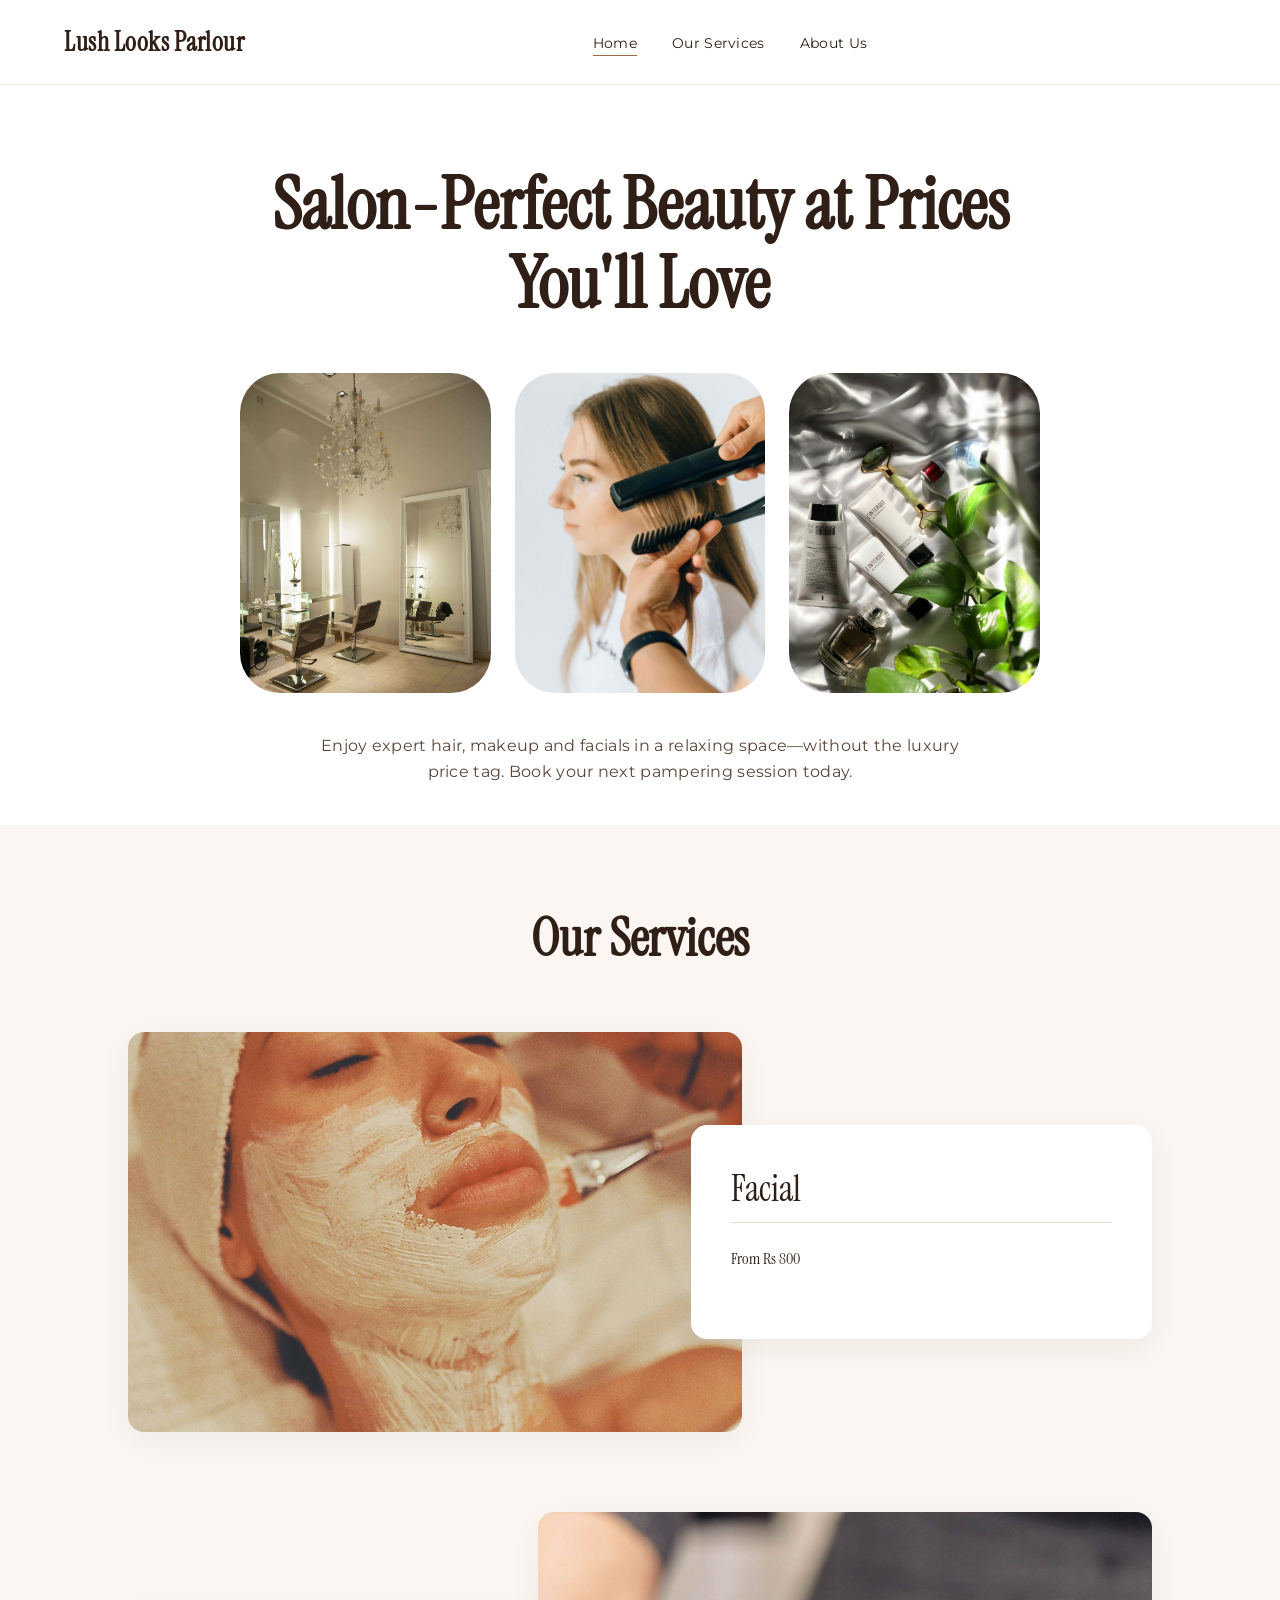
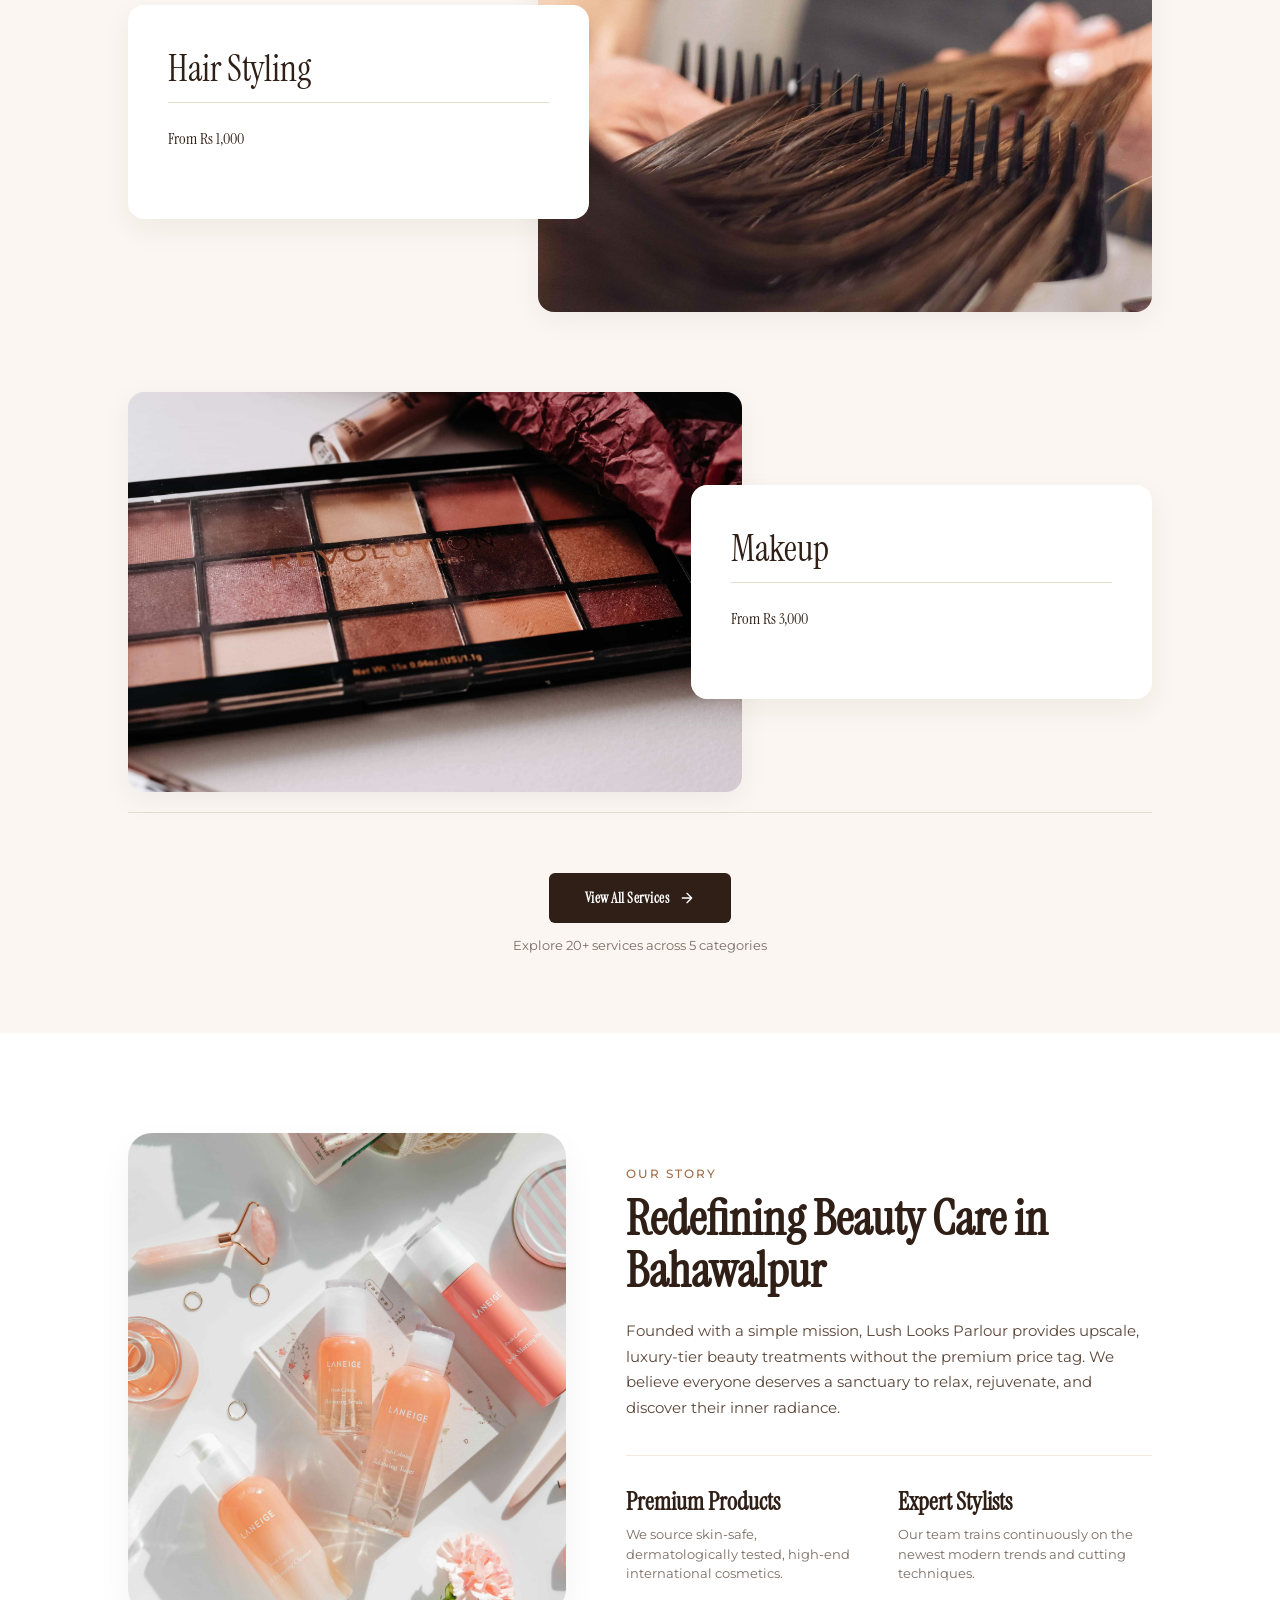
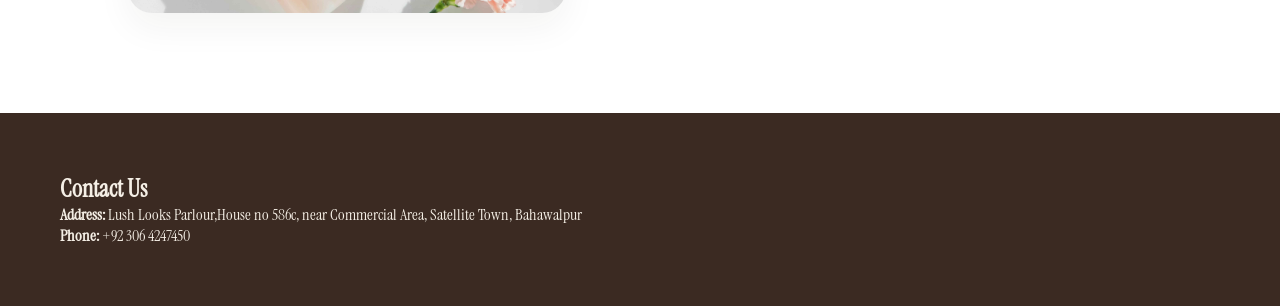
<file: index.html>
<!DOCTYPE html>
<html lang="en">
<head>
    <meta charset="UTF-8">
    <meta name="viewport" content="width=device-width, initial-scale=1.0">
    <title>Lush Looks</title>
    <link href="https://fonts.googleapis.com/css2?family=Instrument+Serif&family=Montserrat:wght@300;400;500&display=swap" rel="stylesheet">
    <link rel="stylesheet" href="style.css">
</head>
<body>

    <nav class="navbar">
        <div class="nav-logo">
            <h2>Lush Looks Parlour</h2>
        </div>
        <ul class="nav-links">
            <li><a href="#home">Home</a></li>
            <li><a href="#services">Our Services</a></li>
            <li><a href="#about">About Us</a></li>
        </ul>
        <div></div>
    </nav>

    <section id="home">
        <div class="hero-content">
            <h1>Salon-Perfect Beauty at Prices You'll Love</h1>
            <div class="hero-gallery">
                <div class="hero-img-card">
                    <img src="images/salon.jpg" alt="Salon Interior">
                </div>
                <div class="hero-img-card">
                    <img src="images/hairstylist.jpg" alt="Hair Styling">
                </div>
                <div class="hero-img-card">
                    <img src="images/skincare.jpg" alt="Skincare Products">
                </div>
            </div>
            <p class="hero-description">
                Enjoy expert hair, makeup and facials in a relaxing space—without the luxury price tag. Book your next pampering session today.
            </p>
        </div>
    </section>

    <section id="services">
        <h2>Our Services</h2>
        <div class="services-container">

            <div class="service-row">
                <div class="service-image">
                    <img src="images/facial.jpg" alt="Facial Treatment">
                </div>
                <div class="service-card">
                    <h3>Facial</h3>
                    <hr class="card-divider">
                    <p class="service-price">From Rs 800</p>
                </div>
            </div>

            <div class="service-row reverse">
                <div class="service-image">
                    <img src="images/hair.jpg" alt="Hair Styling">
                </div>
                <div class="service-card">
                    <h3>Hair Styling</h3>
                    <hr class="card-divider">
                    <p class="service-price">From Rs 1,000</p>
                </div>
            </div>

            <div class="service-row">
                <div class="service-image">
                    <img src="images/makeup.jpg" alt="Makeup Services">
                </div>
                <div class="service-card">
                    <h3>Makeup</h3>
                    <hr class="card-divider">
                    <p class="service-price">From Rs 3,000</p>
                </div>
            </div>

        </div>

        <div class="view-all-wrapper">
            <a href="services.html" class="view-all-btn">
                <span>View All Services</span>
                <svg width="16" height="16" viewBox="0 0 24 24" fill="none" stroke="currentColor" stroke-width="2" stroke-linecap="round" stroke-linejoin="round">
                    <path d="M5 12h14M12 5l7 7-7 7"/>
                </svg>
            </a>
            <p class="view-all-hint">Explore 20+ services across 5 categories</p>
        </div>
    </section>

    <section id="about">
        <div class="about-wrapper">
            <div class="about-image">
                <img src="images/products.jpg" alt="Lush Looks Parlour Experience">
            </div>
            <div class="about-content">
                <span class="about-tag">Our Story</span>
                <h2>Redefining Beauty Care in Bahawalpur</h2>
                <p class="about-story">
                    Founded with a simple mission, Lush Looks Parlour provides upscale, luxury-tier beauty treatments without the premium price tag. We believe everyone deserves a sanctuary to relax, rejuvenate, and discover their inner radiance.
                </p>
                <div class="values-grid">
                    <div class="value-item">
                        <h4>Premium Products</h4>
                        <p>We source skin-safe, dermatologically tested, high-end international cosmetics.</p>
                    </div>
                    <div class="value-item">
                        <h4>Expert Stylists</h4>
                        <p>Our team trains continuously on the newest modern trends and cutting techniques.</p>
                    </div>
                </div>
            </div>
        </div>
    </section>

    <section id="contact">
        <h2>Contact Us</h2>
        <div class="contact-info">
            <p><strong>Address:</strong>  Lush Looks Parlour,House no 586c, near Commercial Area, Satellite Town, Bahawalpur</p>
            <p><strong>Phone:</strong> +92 306 4247450</p>
        </div>
    </section>

    <div id="bookingModal" class="modal">
        <div class="modal-content">
            <span class="close-modal">&times;</span>
            <h2>Book Your Pampering Session</h2>
            <p class="modal-subtitle">Select a service and fill in your details to reserve your slot.</p>
            <form id="appointmentForm">
                <div class="form-group">
                    <label for="serviceSelect">Select Service & Rate:</label>
                    <select id="serviceSelect" required>
                        <option value="" disabled selected>-- Choose a treatment --</option>
                        <option value="facial">Signature Facial — Rs 800</option>
                        <option value="hair">Hair Styling — Rs 1,000</option>
                        <option value="makeup">Party Makeup — Rs 3,000</option>
                        <option value="threading">Eye Brows — Rs 200</option>
                        <option value="manicure">Mani & Pedi — Rs 3,000</option>
                    </select>
                </div>
                <div class="form-row-inputs">
                    <div class="form-group">
                        <label for="clientName">Your Name:</label>
                        <input type="text" id="clientName" placeholder="e.g., Ayesha Khan" required>
                    </div>
                    <div class="form-group">
                        <label for="clientPhone">Phone Number:</label>
                        <input type="tel" id="clientPhone" placeholder="e.g., 03001234567" required>
                    </div>
                </div>
                <div class="form-row-inputs">
                    <div class="form-group">
                        <label for="bookingDate">Preferred Date:</label>
                        <input type="date" id="bookingDate" required>
                    </div>
                    <div class="form-group">
                        <label for="bookingTime">Preferred Time:</label>
                        <input type="time" id="bookingTime" required>
                    </div>
                </div>
                <button type="submit" class="submit-booking-btn">Confirm Booking</button>
            </form>
        </div>
    </div>

    <script src="script.js"></script>
</body>
</html>
</file>
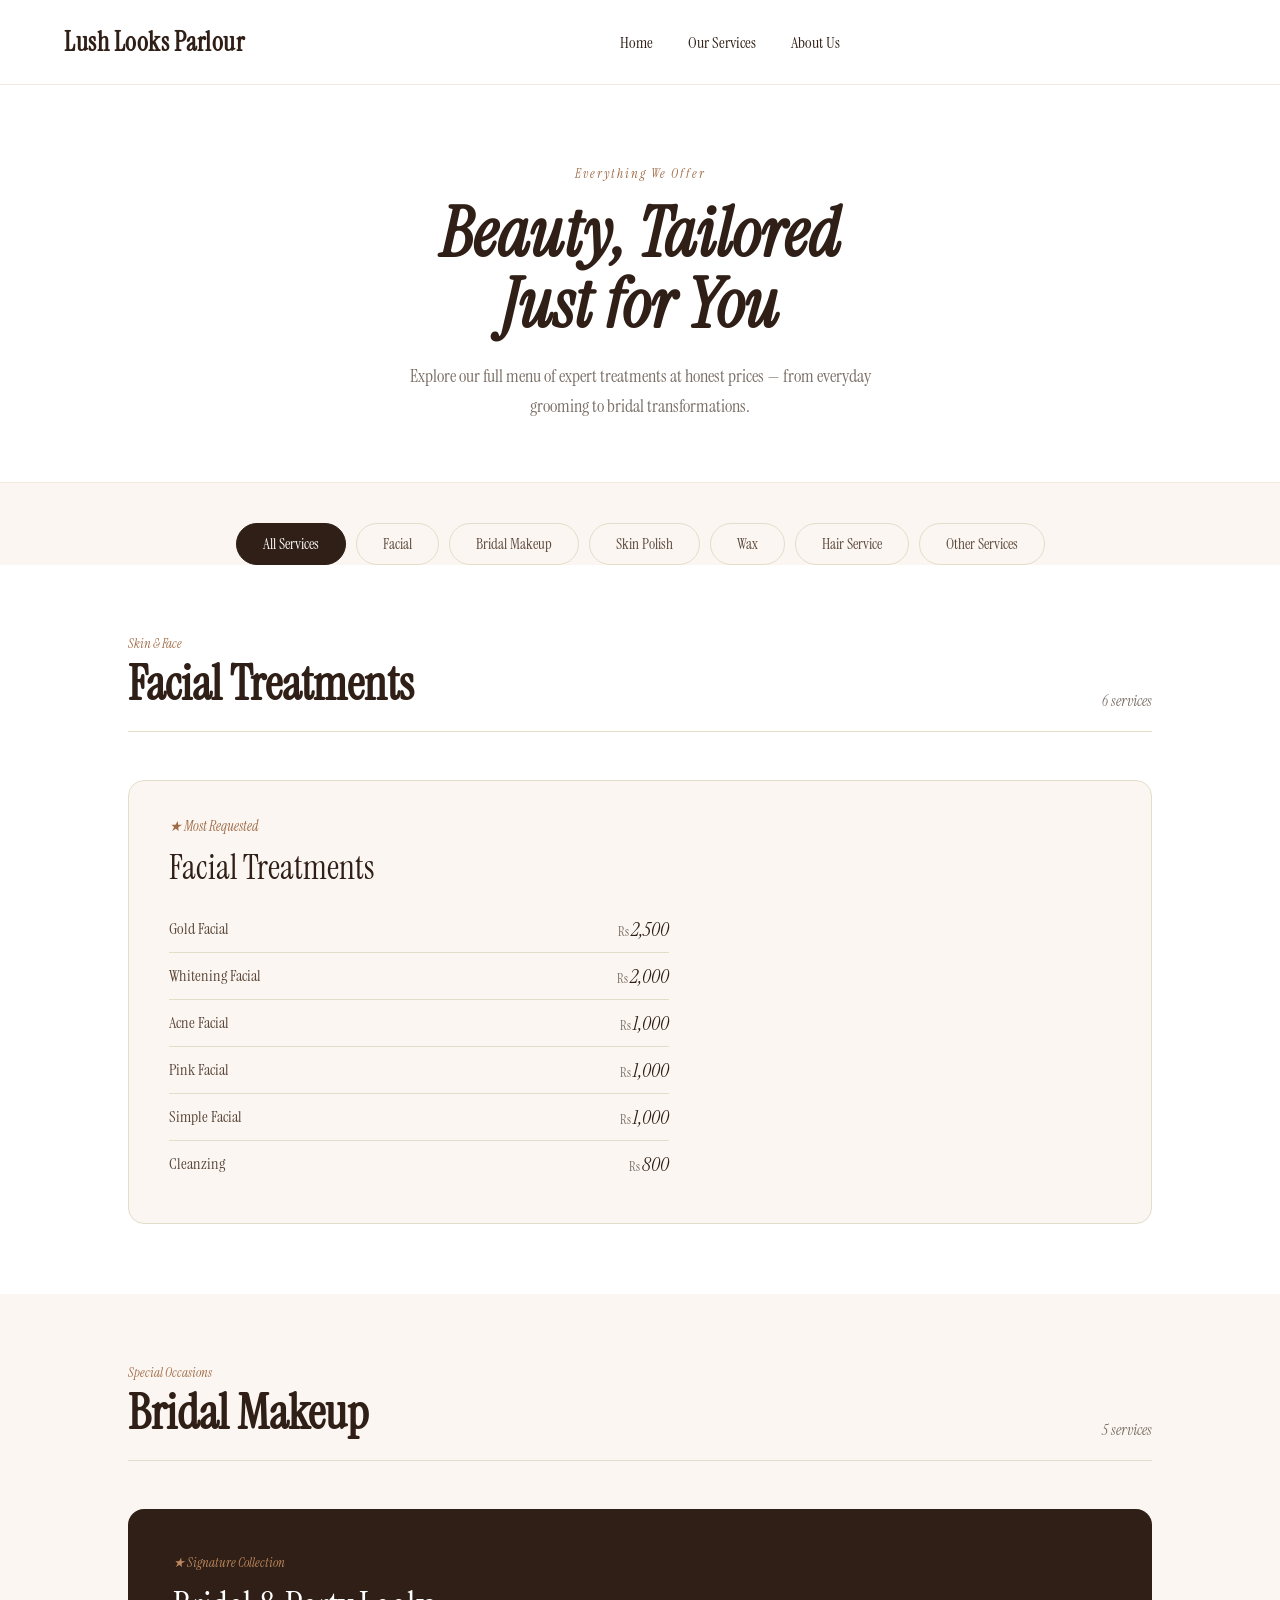
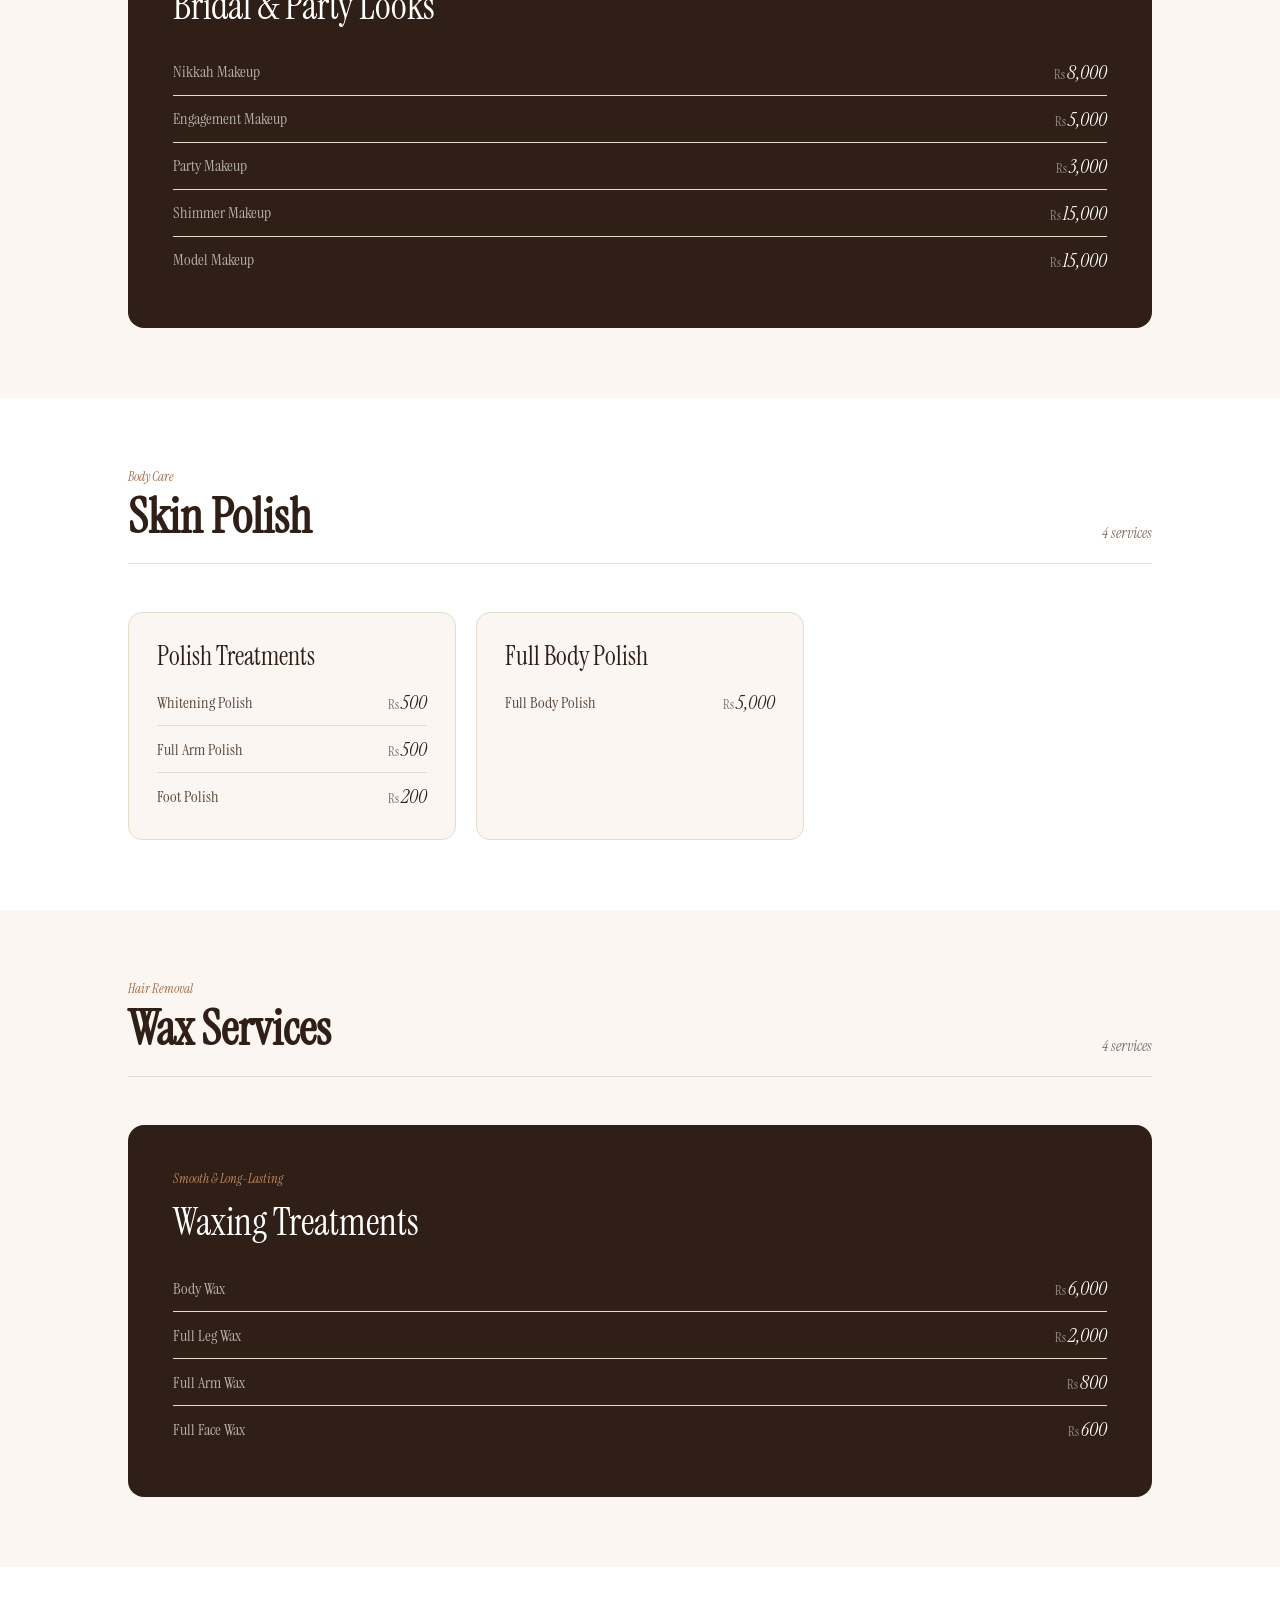
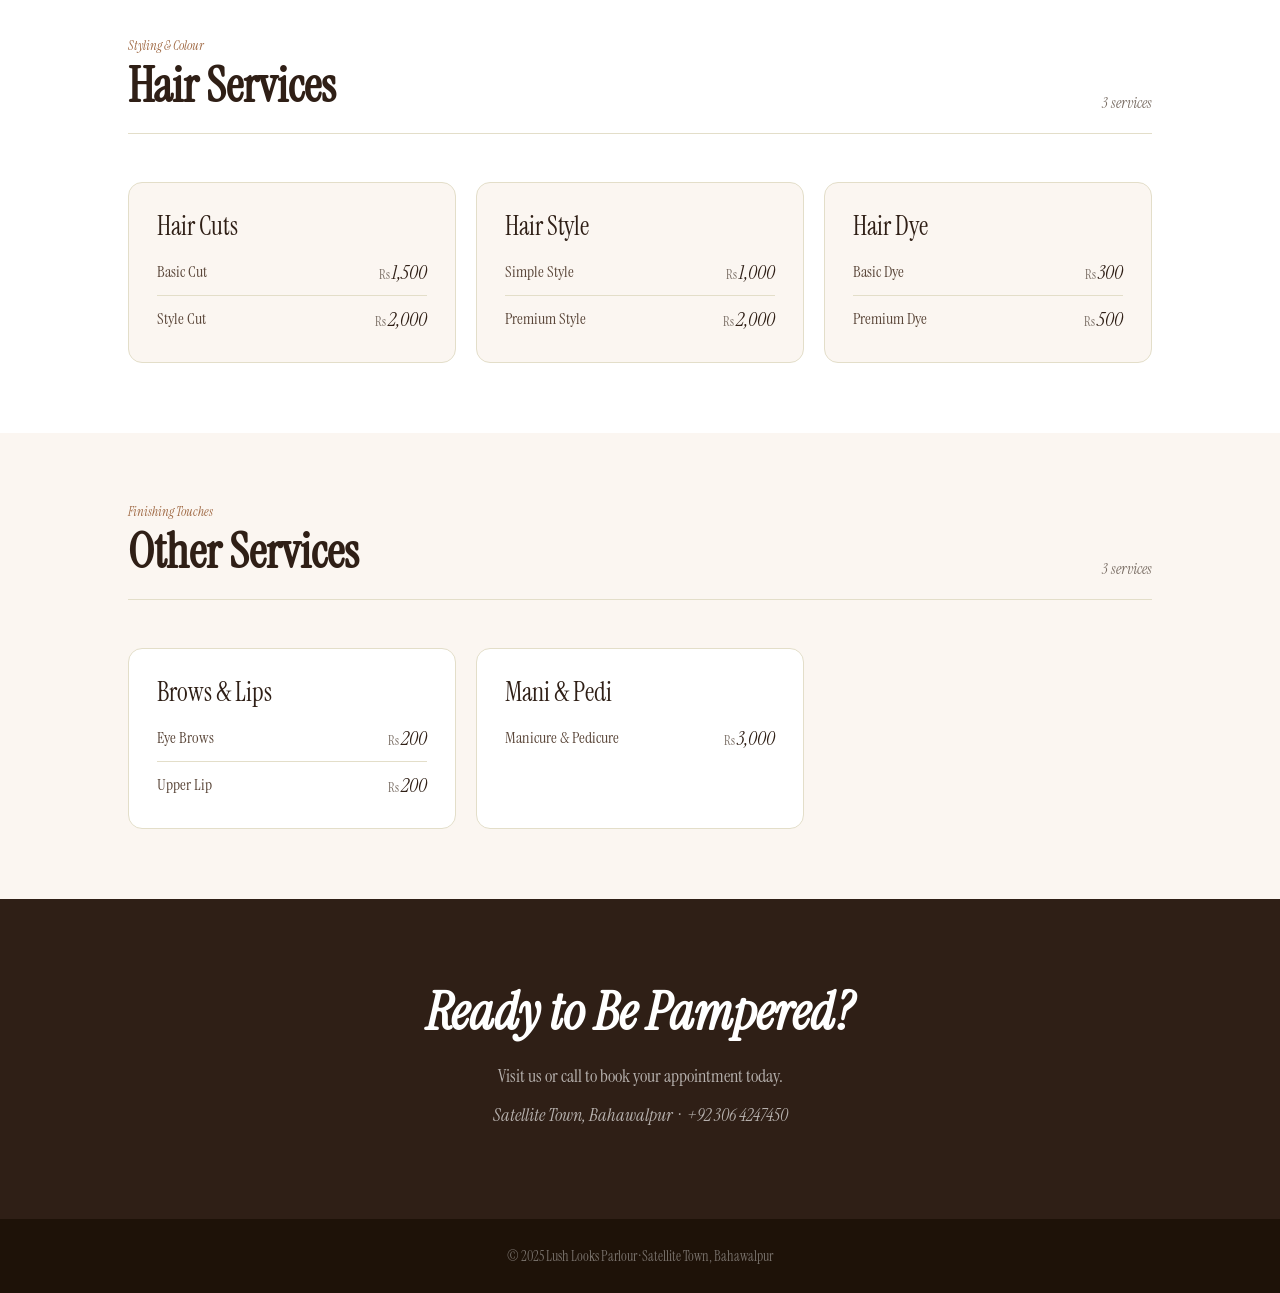
<file: services.html>
<!DOCTYPE html>
<html lang="en">
<head>
    <meta charset="UTF-8">
    <meta name="viewport" content="width=device-width, initial-scale=1.0">
    <title>Our Services — Lush Looks Parlour</title>
    <link href="https://fonts.googleapis.com/css2?family=Instrument+Serif:ital@0;1&display=swap" rel="stylesheet">
    <style>
        * { margin: 0; padding: 0; box-sizing: border-box; }

        :root {
            --brown-dark:   #2f1f16;
            --brown-mid:    #5a4639;
            --brown-accent: #a06a45;
            --brown-light:  #c0895f;
            --cream:        #fbf6f1;
            --cream-mid:    #f3eadf;
            --cream-card:   #ffffff;
            --muted:        #7a6e65;
            --border:       #e3dec9;
        }

        body {
            font-family: 'Instrument Serif', serif;
            background: var(--cream);
            color: var(--brown-dark);
        }

        /* ── NAVBAR ── */
        .navbar {
            display: flex;
            justify-content: space-between;
            align-items: center;
            padding: 25px 5%;
            background: #fff;
            border-bottom: 1px solid var(--cream-mid);
            position: sticky;
            top: 0;
            z-index: 1000;
        }
        .nav-logo h2 {
            font-family: 'Instrument Serif', serif;
            font-size: 26px;
            color: var(--brown-dark);
            font-weight: 700;
            letter-spacing: 0.5px;
        }
        .nav-links { display: flex; gap: 35px; list-style: none; }
        .nav-links a {
            font-family: 'Instrument Serif', serif;
            color: var(--brown-dark);
            text-decoration: none;
            font-size: 16px;
            position: relative;
            padding-bottom: 4px;
            transition: color 0.3s;
        }
        .nav-links a::after {
            content: '';
            position: absolute;
            width: 0; height: 1px;
            bottom: 0; left: 0;
            background: var(--brown-accent);
            transition: width 0.3s;
        }
        .nav-links a:hover::after { width: 100%; }
        .nav-links a:hover { color: var(--brown-accent); }

        /* ── PAGE HERO ── */
        .page-hero {
            background: var(--cream-card);
            padding: 80px 10% 60px;
            text-align: center;
            border-bottom: 1px solid var(--cream-mid);
        }
        .page-hero-tag {
            font-family: 'Instrument Serif', serif;
            font-size: 13px;
            font-style: italic;
            letter-spacing: 2px;
            color: var(--brown-accent);
            display: block;
            margin-bottom: 16px;
        }
        .page-hero h1 {
            font-size: 68px;
            color: var(--brown-dark);
            line-height: 1.05;
            margin-bottom: 20px;
            font-style: italic;
        }
        .page-hero p {
            font-family: 'Instrument Serif', serif;
            font-size: 18px;
            color: var(--muted);
            max-width: 520px;
            margin: 0 auto;
            line-height: 1.7;
        }

        /* ── CATEGORY TABS ── */
        .category-nav {
            display: flex;
            justify-content: center;
            gap: 10px;
            padding: 40px 5% 0;
            flex-wrap: wrap;
        }
        .cat-tab {
            font-family: 'Instrument Serif', serif;
            font-size: 15px;
            padding: 10px 26px;
            border-radius: 30px;
            border: 1px solid var(--border);
            background: transparent;
            color: var(--brown-mid);
            cursor: pointer;
            transition: all 0.3s;
        }
        .cat-tab:hover,
        .cat-tab.active {
            background: var(--brown-dark);
            color: #fff;
            border-color: var(--brown-dark);
            transform: none;
        }

        /* ── CATEGORY SECTION ── */
        .category-section { padding: 70px 10%; }
        .category-section:nth-child(even) { background: var(--cream-card); }

        .category-header {
            display: flex;
            align-items: flex-end;
            justify-content: space-between;
            margin-bottom: 48px;
            padding-bottom: 20px;
            border-bottom: 1px solid var(--border);
        }
        .category-header-left span {
            font-family: 'Instrument Serif', serif;
            font-size: 13px;
            font-style: italic;
            color: var(--brown-accent);
            display: block;
            margin-bottom: 6px;
        }
        .category-header-left h2 {
            font-size: 48px;
            color: var(--brown-dark);
            line-height: 1.1;
        }
        .category-count {
            font-family: 'Instrument Serif', serif;
            font-size: 15px;
            color: var(--muted);
            font-style: italic;
        }

        /* ── SERVICES GRID ── */
        .services-grid {
            display: grid;
            grid-template-columns: repeat(auto-fill, minmax(280px, 1fr));
            gap: 20px;
        }

        /* ── SERVICE CARD ── */
        .service-card-full {
            background: var(--cream-card);
            border-radius: 14px;
            overflow: hidden;
            border: 1px solid var(--border);
            transition: box-shadow 0.35s, transform 0.35s;
        }
        .category-section:nth-child(even) .service-card-full {
            background: var(--cream);
        }
        .service-card-full:hover {
            box-shadow: 0 14px 36px rgba(47,31,22,0.09);
            transform: translateY(-4px);
        }
        .card-body { padding: 26px 28px 20px; }
        .card-body h3 {
            font-family: 'Instrument Serif', serif;
            font-size: 26px;
            color: var(--brown-dark);
            margin-bottom: 6px;
            font-weight: 400;
        }

        /* price table */
        .price-table { width: 100%; border-collapse: collapse; margin-top: 4px; }
        .price-table tr { border-top: 1px solid var(--border); }
        .price-table tr:first-child { border-top: none; }
        .price-table td {
            font-family: 'Instrument Serif', serif;
            font-size: 16px;
            padding: 10px 0;
            color: var(--brown-mid);
        }
        .price-table td.price-val {
            text-align: right;
            font-size: 20px;
            color: var(--brown-dark);
            font-style: italic;
            white-space: nowrap;
        }
        .price-table td.price-val .rs {
            font-size: 13px;
            font-style: normal;
            color: var(--muted);
            margin-right: 2px;
        }

        /* ── DARK WIDE CARD ── */
        .service-card-wide {
            grid-column: 1 / -1;
            display: flex;
            align-items: stretch;
            background: var(--brown-dark);
            border-radius: 16px;
            overflow: hidden;
            color: #fff;
            border: none;
            transition: box-shadow 0.35s, transform 0.35s;
        }
        .service-card-wide:hover {
            box-shadow: 0 20px 50px rgba(47,31,22,0.25);
            transform: translateY(-4px);
        }
        .wide-content { padding: 45px; flex: 1; }
        .wide-label {
            font-family: 'Instrument Serif', serif;
            font-size: 13px;
            font-style: italic;
            color: var(--brown-light);
            display: block;
            margin-bottom: 10px;
        }
        .wide-content h3 {
            font-family: 'Instrument Serif', serif;
            font-size: 38px;
            margin-bottom: 18px;
            color: #fff;
            font-weight: 400;
        }
        .wide-content .price-table td { color: rgba(255,255,255,0.65); border-color: rgba(255,255,255,0.1); }
        .wide-content .price-table td.price-val { color: #fff; }
        .wide-content .price-table td.price-val .rs { color: rgba(255,255,255,0.5); }

        /* ── LIGHT WIDE CARD ── */
        .service-card-wide-light {
            grid-column: 1 / -1;
            background: var(--cream-card);
            border-radius: 16px;
            border: 1px solid var(--border);
            transition: box-shadow 0.35s, transform 0.35s;
        }
        .service-card-wide-light:hover {
            box-shadow: 0 14px 36px rgba(47,31,22,0.09);
            transform: translateY(-4px);
        }
        .service-card-wide-light .card-body { padding: 36px 40px; }
        .service-card-wide-light h3 { font-size: 34px; margin-bottom: 16px; }
        .service-card-wide-light .price-table { max-width: 500px; }

        /* ── BOTTOM CTA ── */
        .bottom-cta {
            background: var(--brown-dark);
            color: #fff;
            text-align: center;
            padding: 80px 10%;
        }
        .bottom-cta h2 {
            font-family: 'Instrument Serif', serif;
            font-size: 52px;
            margin-bottom: 16px;
            font-style: italic;
        }
        .bottom-cta p {
            font-family: 'Instrument Serif', serif;
            font-size: 18px;
            color: rgba(255,255,255,0.65);
            margin-bottom: 10px;
            line-height: 1.6;
        }
        .contact-line {
            font-family: 'Instrument Serif', serif;
            font-size: 20px;
            color: var(--brown-light);
            font-style: italic;
            margin-top: 8px;
        }

        /* ── FOOTER ── */
        .footer {
            background: #1e1208;
            color: rgba(255,255,255,0.4);
            text-align: center;
            padding: 28px;
            font-family: 'Instrument Serif', serif;
            font-size: 14px;
        }

        /* ── RESPONSIVE ── */
        @media (max-width: 900px) {
            .page-hero h1 { font-size: 46px; }
            .category-header { flex-direction: column; align-items: flex-start; gap: 8px; }
            .service-card-wide { flex-direction: column; }
        }
        @media (max-width: 600px) {
            .navbar { padding: 15px 4%; }
            .nav-logo h2 { font-size: 18px; }
            .nav-links { gap: 15px; }
            .nav-links a { font-size: 14px; }
            .category-section { padding: 50px 5%; }
            .services-grid { grid-template-columns: 1fr; }
            .page-hero { padding: 60px 6% 40px; }
            .page-hero h1 { font-size: 38px; }
        }
    </style>
</head>
<body>

<!-- NAVBAR -->
<nav class="navbar">
    <div class="nav-logo"><h2>Lush Looks Parlour</h2></div>
    <ul class="nav-links">
        <li><a href="index.html">Home</a></li>
        <li><a href="services.html" class="active">Our Services</a></li>
        <li><a href="index.html#about">About Us</a></li>
    </ul>
    <div></div>
</nav>

<!-- PAGE HERO -->
<div class="page-hero">
    <span class="page-hero-tag">Everything We Offer</span>
    <h1>Beauty, Tailored<br>Just for You</h1>
    <p>Explore our full menu of expert treatments at honest prices — from everyday grooming to bridal transformations.</p>
</div>

<!-- CATEGORY TABS -->
<div class="category-nav">
    <button class="cat-tab active" onclick="filterCategory('all',    this)">All Services</button>
    <button class="cat-tab"        onclick="filterCategory('facial',  this)">Facial</button>
    <button class="cat-tab"        onclick="filterCategory('bridal',  this)">Bridal Makeup</button>
    <button class="cat-tab"        onclick="filterCategory('polish',  this)">Skin Polish</button>
    <button class="cat-tab"        onclick="filterCategory('wax',     this)">Wax</button>
    <button class="cat-tab"        onclick="filterCategory('hair',    this)">Hair Service</button>
    <button class="cat-tab"        onclick="filterCategory('other',   this)">Other Services</button>
</div>

<!-- ════ FACIAL ════ -->
<section class="category-section" id="cat-facial" data-cat="facial">
    <div class="category-header">
        <div class="category-header-left">
            <span>Skin &amp; Face</span>
            <h2>Facial Treatments</h2>
        </div>
        <div class="category-count">6 services</div>
    </div>
    <div class="services-grid">
        <div class="service-card-full service-card-wide-light">
            <div class="card-body">
                <span style="font-style:italic; color:var(--brown-accent); font-size:14px; display:block; margin-bottom:10px;">★ Most Requested</span>
                <h3>Facial Treatments</h3>
                <table class="price-table">
                    <tr><td>Gold Facial</td><td class="price-val"><span class="rs">Rs</span>2,500</td></tr>
                    <tr><td>Whitening Facial</td><td class="price-val"><span class="rs">Rs</span>2,000</td></tr>
                    <tr><td>Acne Facial</td><td class="price-val"><span class="rs">Rs</span>1,000</td></tr>
                    <tr><td>Pink Facial</td><td class="price-val"><span class="rs">Rs</span>1,000</td></tr>
                    <tr><td>Simple Facial</td><td class="price-val"><span class="rs">Rs</span>1,000</td></tr>
                    <tr><td>Cleanzing</td><td class="price-val"><span class="rs">Rs</span>800</td></tr>
                </table>
            </div>
        </div>
    </div>
</section>

<!-- ════ BRIDAL MAKEUP ════ -->
<section class="category-section" id="cat-bridal" data-cat="bridal">
    <div class="category-header">
        <div class="category-header-left">
            <span>Special Occasions</span>
            <h2>Bridal Makeup</h2>
        </div>
        <div class="category-count">5 services</div>
    </div>
    <div class="services-grid">
        <div class="service-card-full service-card-wide">
            <div class="wide-content">
                <span class="wide-label">★ Signature Collection</span>
                <h3>Bridal &amp; Party Looks</h3>
                <table class="price-table">
                    <tr><td>Nikkah Makeup</td><td class="price-val"><span class="rs">Rs</span>8,000</td></tr>
                    <tr><td>Engagement Makeup</td><td class="price-val"><span class="rs">Rs</span>5,000</td></tr>
                    <tr><td>Party Makeup</td><td class="price-val"><span class="rs">Rs</span>3,000</td></tr>
                    <tr><td>Shimmer Makeup</td><td class="price-val"><span class="rs">Rs</span>15,000</td></tr>
                    <tr><td>Model Makeup</td><td class="price-val"><span class="rs">Rs</span>15,000</td></tr>
                </table>
            </div>
        </div>
    </div>
</section>

<!-- ════ SKIN POLISH ════ -->
<section class="category-section" id="cat-polish" data-cat="polish">
    <div class="category-header">
        <div class="category-header-left">
            <span>Body Care</span>
            <h2>Skin Polish</h2>
        </div>
        <div class="category-count">4 services</div>
    </div>
    <div class="services-grid">
        <div class="service-card-full">
            <div class="card-body">
                <h3>Polish Treatments</h3>
                <table class="price-table">
                    <tr><td>Whitening Polish</td><td class="price-val"><span class="rs">Rs</span>500</td></tr>
                    <tr><td>Full Arm Polish</td><td class="price-val"><span class="rs">Rs</span>500</td></tr>
                    <tr><td>Foot Polish</td><td class="price-val"><span class="rs">Rs</span>200</td></tr>
                </table>
            </div>
        </div>
        <div class="service-card-full">
            <div class="card-body">
                <h3>Full Body Polish</h3>
                <table class="price-table">
                    <tr><td>Full Body Polish</td><td class="price-val"><span class="rs">Rs</span>5,000</td></tr>
                </table>
            </div>
        </div>
    </div>
</section>

<!-- ════ WAX ════ -->
<section class="category-section" id="cat-wax" data-cat="wax">
    <div class="category-header">
        <div class="category-header-left">
            <span>Hair Removal</span>
            <h2>Wax Services</h2>
        </div>
        <div class="category-count">4 services</div>
    </div>
    <div class="services-grid">
        <div class="service-card-full service-card-wide">
            <div class="wide-content">
                <span class="wide-label">Smooth &amp; Long-Lasting</span>
                <h3>Waxing Treatments</h3>
                <table class="price-table">
                    <tr><td>Body Wax</td><td class="price-val"><span class="rs">Rs</span>6,000</td></tr>
                    <tr><td>Full Leg Wax</td><td class="price-val"><span class="rs">Rs</span>2,000</td></tr>
                    <tr><td>Full Arm Wax</td><td class="price-val"><span class="rs">Rs</span>800</td></tr>
                    <tr><td>Full Face Wax</td><td class="price-val"><span class="rs">Rs</span>600</td></tr>
                </table>
            </div>
        </div>
    </div>
</section>

<!-- ════ HAIR SERVICE ════ -->
<section class="category-section" id="cat-hair" data-cat="hair">
    <div class="category-header">
        <div class="category-header-left">
            <span>Styling &amp; Colour</span>
            <h2>Hair Services</h2>
        </div>
        <div class="category-count">3 services</div>
    </div>
    <div class="services-grid">
        <div class="service-card-full">
            <div class="card-body">
                <h3>Hair Cuts</h3>
                <table class="price-table">
                    <tr><td>Basic Cut</td><td class="price-val"><span class="rs">Rs</span>1,500</td></tr>
                    <tr><td>Style Cut</td><td class="price-val"><span class="rs">Rs</span>2,000</td></tr>
                </table>
            </div>
        </div>
        <div class="service-card-full">
            <div class="card-body">
                <h3>Hair Style</h3>
                <table class="price-table">
                    <tr><td>Simple Style</td><td class="price-val"><span class="rs">Rs</span>1,000</td></tr>
                    <tr><td>Premium Style</td><td class="price-val"><span class="rs">Rs</span>2,000</td></tr>
                </table>
            </div>
        </div>
        <div class="service-card-full">
            <div class="card-body">
                <h3>Hair Dye</h3>
                <table class="price-table">
                    <tr><td>Basic Dye</td><td class="price-val"><span class="rs">Rs</span>300</td></tr>
                    <tr><td>Premium Dye</td><td class="price-val"><span class="rs">Rs</span>500</td></tr>
                </table>
            </div>
        </div>
    </div>
</section>

<!-- ════ OTHER SERVICES ════ -->
<section class="category-section" id="cat-other" data-cat="other">
    <div class="category-header">
        <div class="category-header-left">
            <span>Finishing Touches</span>
            <h2>Other Services</h2>
        </div>
        <div class="category-count">3 services</div>
    </div>
    <div class="services-grid">
        <div class="service-card-full">
            <div class="card-body">
                <h3>Brows &amp; Lips</h3>
                <table class="price-table">
                    <tr><td>Eye Brows</td><td class="price-val"><span class="rs">Rs</span>200</td></tr>
                    <tr><td>Upper Lip</td><td class="price-val"><span class="rs">Rs</span>200</td></tr>
                </table>
            </div>
        </div>
        <div class="service-card-full">
            <div class="card-body">
                <h3>Mani &amp; Pedi</h3>
                <table class="price-table">
                    <tr><td>Manicure &amp; Pedicure</td><td class="price-val"><span class="rs">Rs</span>3,000</td></tr>
                </table>
            </div>
        </div>
    </div>
</section>

<!-- BOTTOM CTA -->
<div class="bottom-cta">
    <h2>Ready to Be Pampered?</h2>
    <p>Visit us or call to book your appointment today.</p>
    <p class="contact-line">Satellite Town, Bahawalpur &nbsp;·&nbsp; +92 306 4247450</p>
</div>

<!-- FOOTER -->
<div class="footer">
    <p>© 2025 Lush Looks Parlour · Satellite Town, Bahawalpur</p>
</div>

<script>
    function filterCategory(cat, btn) {
        document.querySelectorAll('.cat-tab').forEach(t => t.classList.remove('active'));
        btn.classList.add('active');
        document.querySelectorAll('.category-section').forEach(sec => {
            sec.style.display = (cat === 'all' || sec.dataset.cat === cat) ? 'block' : 'none';
        });
    }
</script>

</body>
</html>
</file>
<file: style.css>
*{
margin:0;
padding:0;
box-sizing:border-box;
font-family:'Instrument Serif', serif;
}
/* NEW MINIMALIST NAVBAR STYLING */
.navbar {
    display: flex;
    justify-content: space-between;
    align-items: center;
    padding: 25px 5%; /* Generous top/bottom space like Wix */
    background: #ffffff; /* Bright clean background */
    border-bottom: 1px solid #f3eadf; /* Soft line to cleanly isolate header */
    position: sticky;
    top: 0;
    z-index: 1000; /* Keeps nav visible on top when scrolling */
}

/* Left Logo Layout */
.nav-logo {
    display: flex;
    align-items: center;
    gap: 8px;
}

.nav-logo h2 {
    font-family: 'Instrument Serif', serif;
    font-size: 26px;        /* was 22px */
    color: #2f1f16;
    font-weight: 700;       /* was 500 */
    letter-spacing: 0.5px;
}

.logo-icon {
    font-size: 16px;
}

/* Center Links Layout */
.nav-links {
    display: flex;
    gap: 35px;
    list-style: none;
    margin: 0;
    padding: 0;
}

.nav-links a {
    font-family: 'Montserrat', sans-serif;
    color: #2f1f16;
    text-decoration: none;
    font-size: 14px;
    font-weight: 400;
    letter-spacing: 0.3px;
    position: relative;
    padding-bottom: 4px;
    transition: color 0.3s ease;
}

/* Wix Underline Accent Hover Effect */
.nav-links a::after {
    content: '';
    position: absolute;
    width: 0;
    height: 1px;
    bottom: 0;
    left: 0;
    background-color: #a06a45;
    transition: width 0.3s ease;
}

.nav-links a:hover::after,
.nav-links a.active::after {
    width: 100%; /* Shows the clean underline on active page or hover */
}

.nav-links a:hover {
    color: #a06a45;
}

/* Right Utilities Layout */
.nav-utilities {
    display: flex;
    align-items: center;
    gap: 20px;
}

/* The customized personal profile dot */
.user-profile-circle {
    width: 28px;
    height: 28px;
    background: #c0895f;
    color: #ffffff;
    border-radius: 50%;
    display: flex;
    justify-content: center;
    align-items: center;
    font-family: 'Montserrat', sans-serif;
    font-size: 12px;
    font-weight: 500;
}

/* Shopping Bag Layout */
.cart-icon {
    position: relative;
    cursor: pointer;
    display: flex;
    align-items: center;
}

.bag-emoji {
    font-size: 20px;
}

.cart-count {
    position: absolute;
    top: 6px;
    left: 50%;
    transform: translateX(-50%);
    font-family: 'Montserrat', sans-serif;
    font-size: 10px;
    color: #ffffff;
    font-weight: bold;
}

/* MOBILE RESPONSIVE REWRITE FOR HEADER */
@media (max-width: 768px) {
    .navbar {
        flex-direction: row; /* Keeps items horizontally aligned on mobile rows */
        padding: 15px 4%;
    }
    
    .nav-links {
        gap: 15px; /* Pulls navigation links tighter together on small phones */
    }
    
    .nav-links a {
        font-size: 12px;
    }
    
    .nav-logo h2 {
        font-size: 16px;
    }
}

/* NEW COLLAGE HERO LAYOUT */
#home {
    background: #ffffff; /* Bright, clean aesthetic background like screenshot */
    padding: 80px 40px 40px 40px;
    display: flex;
    justify-content: center;
    align-items: center;
    text-align: center;
    width: 100%;
    min-height: auto; /* Fits the content cleanly without forcing full screen */
}

.hero-content {
    max-width: 1100px;
    margin: 0 auto;
    display: flex;
    flex-direction: column;
    align-items: center;
}

/* Giant Elegant Title Styling */
.hero-content h1 {
    font-family: 'Instrument Serif', serif;
    font-size: 72px;
    color: #2f1f16; /* Luxury dark brown */
    line-height: 1.1;
    margin-bottom: 50px;
    max-width: 800px;
}

/* Three-Column Image Wrapper */
.hero-gallery {
    display: flex;
    justify-content: center;
    gap: 24px; /* Space between the images */
    width: 100%;
    margin-bottom: 40px;
}

/* Individual Image Container */
.hero-img-card {
    flex: 1;
    height: 320px; /* Set a standard uniform height */
    overflow: hidden;
    border-radius: 40px; /* High radius values for the round shape in screenshot */
}

.hero-img-card img {
    width: 100%;
    height: 100%;
    object-fit: cover; /* Keeps images beautifully cropped without stretching */
}

/* Centered Lower Description Paragraph */
.hero-description {
    font-family: 'Montserrat', sans-serif;
    font-size: 16px;
    color: #5a4639; /* Muted brown text color */
    max-width: 650px;
    line-height: 1.6;
    letter-spacing: 0.3px;
}

/* RESPONSIVE LAYOUT (FOR MOBILE PHONES) */
@media (max-width: 768px) {
    .hero-content h1 {
        font-size: 44px;
        margin-bottom: 30px;
    }
    
    .hero-gallery {
        flex-direction: column; /* Stack images vertically on small mobile screens */
        gap: 16px;
    }
    
    .hero-img-card {
        height: 240px;
        width: 100%;
        max-width: 340px; /* Keeps them neat on phone screens */
        margin: 0 auto;
    }
    
    .hero-description {
        font-size: 14px;
        padding: 0 10px;
    }
}

/* BUTTON */
button{
padding:15px 28px;

border:none;
border-radius:30px;

background:#a06a45; /* warm gold-brown */
color:#fff;

cursor:pointer;

transition:0.3s;
}

button:hover{
background:#c0895f;
transform:scale(1.05);
}

/* SECTIONS */
section{
padding:60px;
}

/* SERVICES CARDS */
.cards{
display:flex;
gap:20px;
}

.card{
padding:20px;

background:#f3eadf; /* soft cream */
border-radius:12px;

width:250px;

box-shadow:0 6px 15px rgba(0,0,0,0.08);
}

.card h3{
color:#2f1f16;
}

.card p{
color:#5a4639;
}

/* ABOUT */
#about{
background:#fbf6f1;
}

/* CONTACT */
#contact{
background:#3b2a22; /* rich dark brown */
color:#f5efe6;
}

/* RESPONSIVE */
@media(max-width:768px){

nav{
flex-direction:column;
text-align:center;
}

.cards{
flex-direction:column;
align-items:center;
}
}
/* NEW SERVICES SPLIT-ROW LAYOUT */
#services {
    background: #fbf6f1; /* Soft cream background */
    padding: 80px 10% !important;
}

#services h2 {
    font-size: 52px;
    color: #2f1f16;
    margin-bottom: 60px;
    text-align: center;
}

.services-container {
    display: flex;
    flex-direction: column;
    gap: 80px; /* Space between rows */
    max-width: 1100px;
    margin: 0 auto;
}

.service-row {
    display: flex;
    align-items: center;
    width: 100%;
    position: relative;
}

/* This class flips every second row for a luxury editorial feel */
.service-row.reverse {
    flex-direction: row-reverse;
}

/* IMAGE STYLING */
.service-image {
    width: 60%;
    height: 400px;
    border-radius: 16px;
    overflow: hidden;
    box-shadow: 0 8px 30px rgba(0,0,0,0.05);
}

.service-image img {
    width: 100%;
    height: 100%;
    object-fit: cover;
}

/* OVERLAPPING FLOATING CARD STYLING */
.service-card {
    width: 45%;
    background: #ffffff;
    padding: 40px;
    border-radius: 16px;
    box-shadow: 0 10px 30px rgba(47, 31, 22, 0.06);
    text-align: left;
    
    /* Pulling the card over the image */
    margin-left: -5%; 
    z-index: 2;
}

/* Adjust layout when row is flipped */
.service-row.reverse .service-card {
    margin-left: 0;
    margin-right: -5%;
}

/* Card Typography & Details */
.service-card h3 {
    font-size: 36px;
    color: #2f1f16;
    margin-bottom: 10px;
    font-weight: 400;
}

.card-divider {
    border: none;
    border-top: 1px solid #e3dec9;
    margin-bottom: 25px;
}

.service-duration {
    font-size: 14px;
    color: #7a6e65;
    margin-bottom: 5px;
    letter-spacing: 0.5px;
}

.service-price {
    font-size: 16px;
    color: #2f1f16;
    font-weight: 500;
    margin-bottom: 30px;
}

/* Custom Button for the Card */
.book-service-btn {
    background: #a06a45;
    color: #ffffff;
    border: none;
    padding: 12px 24px;
    font-size: 13px;
    text-transform: none; /* Keeps normal sentence casing like screenshot */
    border-radius: 4px;  /* Slightly boxier like the Wix screenshot button */
    cursor: pointer;
    transition: 0.3s ease;
}

.book-service-btn:hover {
    background: #845432;
}
/* EXTENDED SERVICES DESIGN */
.services-header {
    text-align: center;
    margin-bottom: 60px;
}

.section-subtitle {
    font-family: 'Montserrat', sans-serif;
    font-size: 16px;
    color: #7a6e65;
    max-width: 500px;
    margin: 15px auto 0 auto;
    line-height: 1.5;
}

.category-tag {
    font-family: 'Montserrat', sans-serif;
    font-size: 11px;
    text-transform: uppercase;
    letter-spacing: 2px;
    color: #a06a45;
    font-weight: 500;
    display: inline-block;
    margin-bottom: 8px;
}

/* Subtle Hover Animation for Rows */
.service-row {
    transition: transform 0.4s ease;
}

.service-row:hover .service-image img {
    transform: scale(1.04);
}

.service-image img {
    transition: transform 0.5s ease;
}
/* ABOUT US LUXURY BLOCK LAYOUT */
#about {
    background: #ffffff;
    padding: 100px 10%;
}

.about-wrapper {
    display: flex;
    align-items: center;
    gap: 60px;
    max-width: 1100px;
    margin: 0 auto;
    text-align: left;
}

.about-image {
    flex: 1;
    height: 480px;
    border-radius: 24px;
    overflow: hidden;
    box-shadow: 0 15px 35px rgba(47, 31, 22, 0.05);
}

.about-image img {
    width: 100%;
    height: 100%;
    object-fit: cover;
}

.about-content {
    flex: 1.2;
}

.about-tag {
    font-family: 'Montserrat', sans-serif;
    font-size: 12px;
    text-transform: uppercase;
    letter-spacing: 2px;
    color: #a06a45;
    font-weight: 500;
}

.about-content h2 {
    font-size: 48px;
    color: #2f1f16;
    margin: 10px 0 20px 0;
    line-height: 1.1;
}

.about-story {
    font-family: 'Montserrat', sans-serif;
    font-size: 15px;
    line-height: 1.7;
    color: #5a4639;
    margin-bottom: 35px;
}

/* Values Grid inside About Section */
.values-grid {
    display: flex;
    gap: 30px;
    border-top: 1px solid #f3eadf;
    padding-top: 30px;
}

.value-item h4 {
    font-family: 'Instrument Serif', serif;
    font-size: 24px;
    color: #2f1f16;
    margin-bottom: 8px;
}

.value-item p {
    font-family: 'Montserrat', sans-serif;
    font-size: 13px;
    line-height: 1.5;
    color: #7a6e65;
}

/* RESPONSIVE LAYOUT FOR ABOUT US */
@media (max-width: 900px) {
    .about-wrapper {
        flex-direction: column;
        gap: 40px;
    }
    
    .about-image {
        width: 100%;
        height: 320px;
    }
    
    .values-grid {
        flex-direction: column;
        gap: 20px;
    }
}

/* RESPONSIVE DESIGN (FOR PHONES) */
@media (max-width: 900px) {
    .service-row, .service-row.reverse {
        flex-direction: column;
        align-items: stretch;
    }

    .service-image {
        width: 100%;
        height: 300px;
    }

    .service-card {
        width: 90%;
        margin: -40px auto 0 auto !important; /* Stack card right on top of image lower middle */
        padding: 30px 20px;
    }
}
/* --- BOOKING MODAL (POP-UP SCREEN) --- */
.modal {
    display: none; /* Hidden by default */
    position: fixed;
    z-index: 2000; /* Stays above the sticky navbar */
    left: 0;
    top: 0;
    width: 100%;
    height: 100%;
    background-color: rgba(47, 31, 22, 0.6); /* Warm dark tint */
    backdrop-filter: blur(4px); /* Modern frosted-glass effect */
    align-items: center;
    justify-content: center;
    padding: 20px;
}

/* Show class injected by JS */
.modal.show {
    display: flex;
}

.modal-content {
    background: #ffffff;
    padding: 40px;
    border-radius: 20px;
    max-width: 600px;
    width: 100%;
    position: relative;
    box-shadow: 0 20px 50px rgba(0, 0, 0, 0.15);
    text-align: left;
    animation: slideUp 0.4s ease;
}

@keyframes slideUp {
    from { transform: translateY(40px); opacity: 0; }
    to { transform: translateY(0); opacity: 1; }
}

/* Close Window (X) Icon */
.close-modal {
    position: absolute;
    right: 25px;
    top: 20px;
    font-size: 30px;
    color: #7a6e65;
    cursor: pointer;
    transition: color 0.2s;
}
.close-modal:hover {
    color: #2f1f16;
}

.modal-content h2 {
    font-size: 36px;
    color: #2f1f16;
    margin-bottom: 8px;
}

.modal-subtitle {
    font-family: 'Montserrat', sans-serif;
    font-size: 14px;
    color: #7a6e65;
    margin-bottom: 30px;
}

/* Form Layout Design */
.form-group {
    display: flex;
    flex-direction: column;
    margin-bottom: 20px;
    width: 100%;
}

.form-group label {
    font-family: 'Montserrat', sans-serif;
    font-size: 13px;
    font-weight: 500;
    color: #2f1f16;
    margin-bottom: 8px;
}

.form-group input, .form-group select {
    font-family: 'Montserrat', sans-serif;
    padding: 12px;
    border: 1px solid #e3dec9;
    border-radius: 6px;
    background: #fbf6f1;
    font-size: 14px;
    color: #2f1f16;
    outline: none;
    transition: border-color 0.2s;
}

.form-group input:focus, .form-group select:focus {
    border-color: #a06a45;
}

/* Horizontal input groups on desktop layout */
.form-row-inputs {
    display: flex;
    gap: 20px;
}

.submit-booking-btn {
    width: 100%;
    background: #a06a45;
    color: #ffffff;
    border: none;
    padding: 15px;
    font-size: 14px;
    font-weight: 500;
    text-transform: uppercase;
    letter-spacing: 1px;
    border-radius: 6px;
    cursor: pointer;
    margin-top: 10px;
    transition: background 0.3s;
}
.submit-booking-btn:hover {
    background: #2f1f16;
}

/* Responsive tweaks for the modal input row */
@media (max-width: 600px) {
    .form-row-inputs {
        flex-direction: column;
        gap: 0;
    }
    .modal-content {
        padding: 30px 20px;
    }
}
/* View All Services CTA */
.view-all-wrapper {
    text-align: center;
    margin-top: 20px;
    padding-top: 60px;
    border-top: 1px solid #e3dec9;
}
 
.view-all-btn {
    display: inline-flex;
    align-items: center;
    gap: 10px;
    font-family: 'Montserrat', sans-serif;
    font-size: 14px;
    font-weight: 600;
    letter-spacing: 0.5px;
    color: #ffffff;
    background: #2f1f16;
    text-decoration: none;
    padding: 16px 36px;
    border-radius: 6px;
    transition: background 0.3s ease, gap 0.3s ease;
}
 
.view-all-btn:hover {
    background: #a06a45;
    gap: 14px; /* arrow slides right on hover */
}
 
.view-all-hint {
    font-family: 'Montserrat', sans-serif;
    font-size: 13px;
    color: #7a6e65;
    margin-top: 14px;
}
</file>
